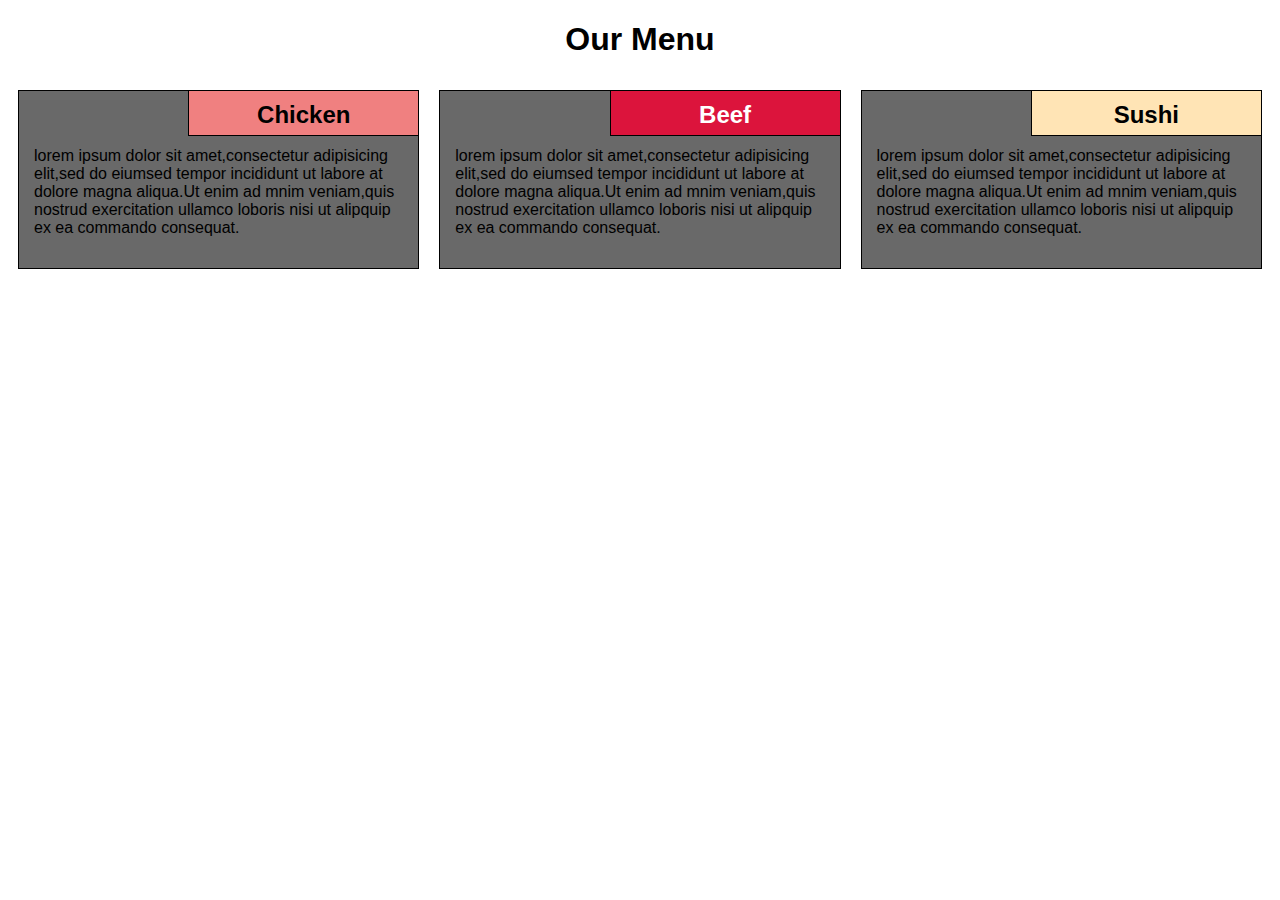
<file: index.html>
<!DOCTYPE html>

<html lang="en">



<head>

    <meta charset="utf-8">

    <meta name="viewport" content="width=device-width, initial-scale=1">

    <title>Assignment Solution for Module 2</title>

    <link rel="stylesheet" href="style.css">

</head>



<body>

    <h1>Our Menu</h1>

    <div class="row">

        <div class="col-lg-4 col-md-6 col-sm-12">

            
                
                <section class="chicken">

                <h2>Chicken</h2>

                <p>

                    lorem ipsum dolor sit amet,consectetur adipisicing elit,sed do eiumsed tempor incididunt ut labore at dolore magna aliqua.Ut enim ad mnim veniam,quis nostrud exercitation ullamco loboris nisi ut alipquip ex ea commando consequat.
    
                </p>

            </section>

        </div>

        <div class="col-lg-4 col-md-6 col-sm-12">
             <section class="beef">

                <h2>Beef</h2>

                <p>

                    lorem ipsum dolor sit amet,consectetur adipisicing elit,sed do eiumsed tempor incididunt ut labore at dolore magna aliqua.Ut enim ad mnim veniam,quis nostrud exercitation ullamco loboris nisi ut alipquip ex ea commando consequat.
    
                </p>

            </section>

        </div>

        <div class="col-lg-4 col-md-12 col-sm-12">

            <section class="sushi">

                <h2>Sushi</h2>

                <p>

                    lorem ipsum dolor sit amet,consectetur adipisicing elit,sed do eiumsed tempor incididunt ut labore at dolore magna aliqua.Ut enim ad mnim veniam,quis nostrud exercitation ullamco loboris nisi ut alipquip ex ea commando consequat.
    
                </p>

            </section>

        </div>

    </div>

</body>



</html>
</file>
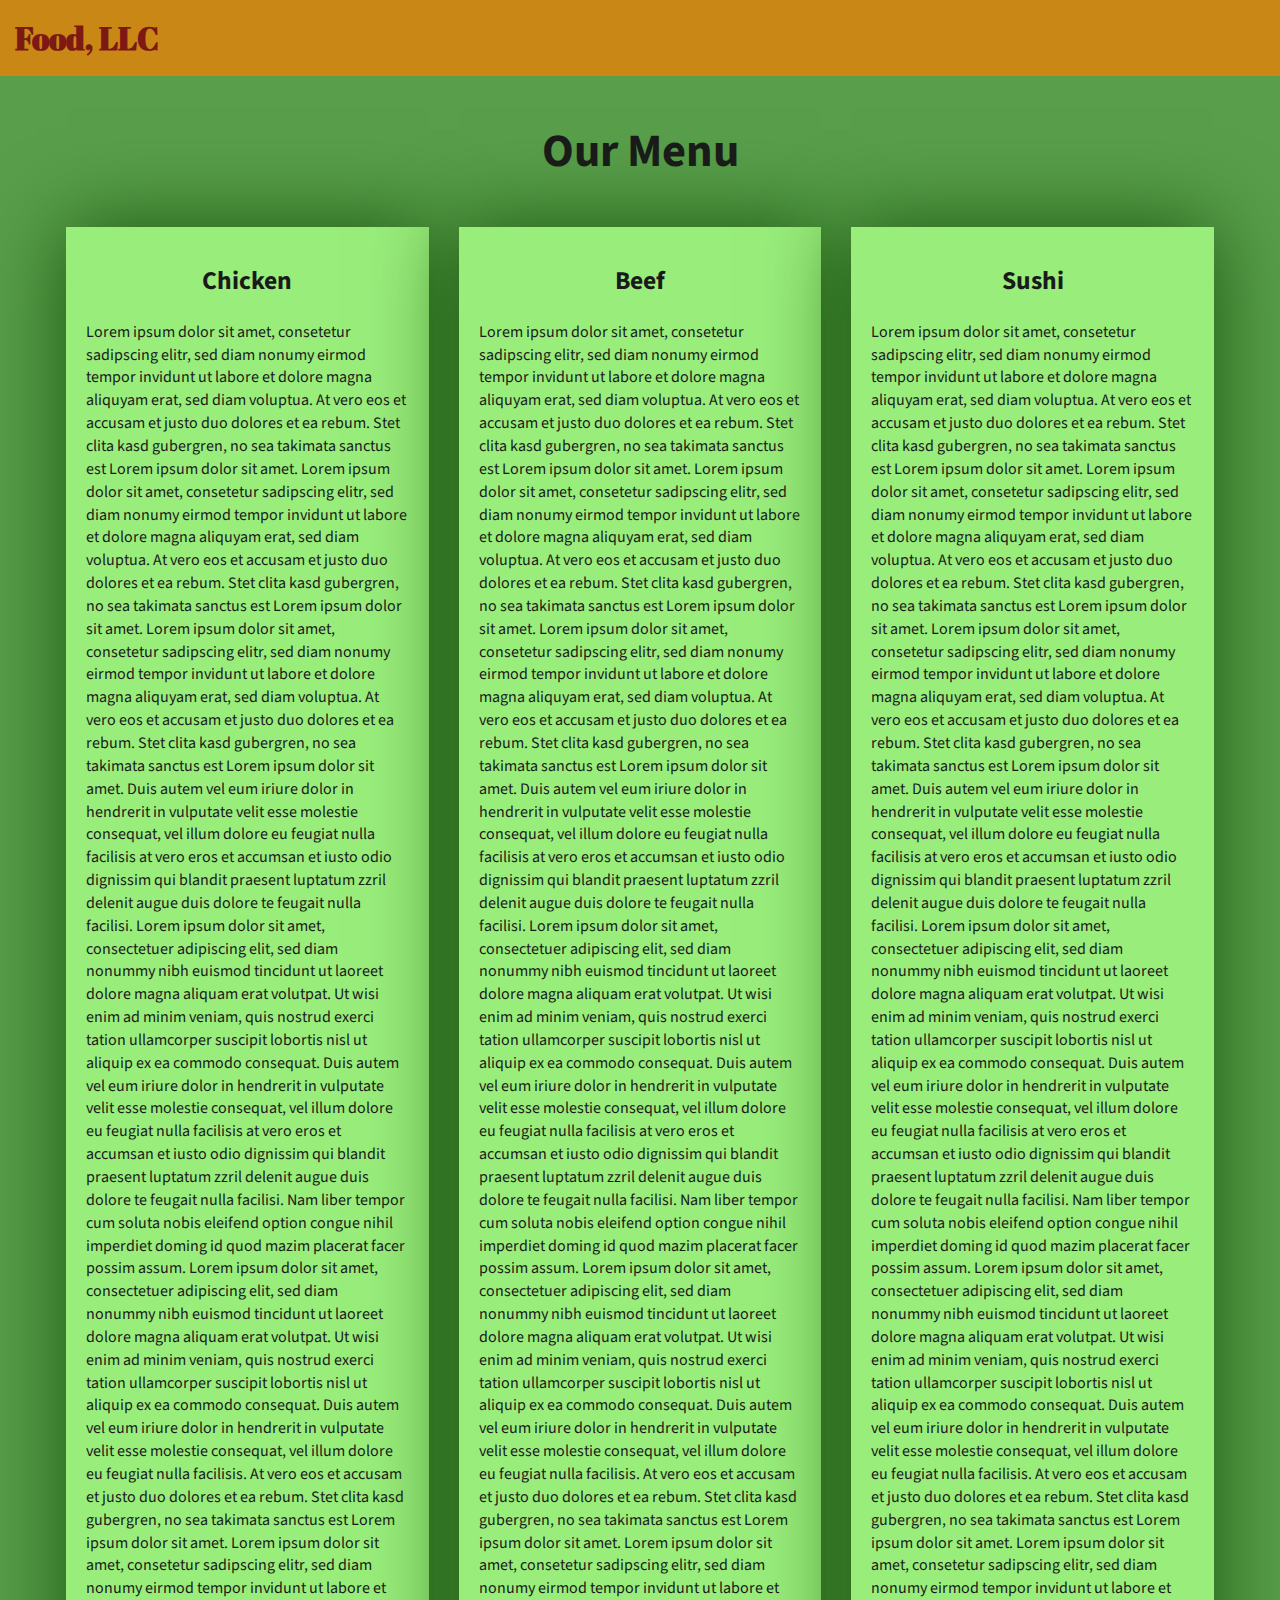
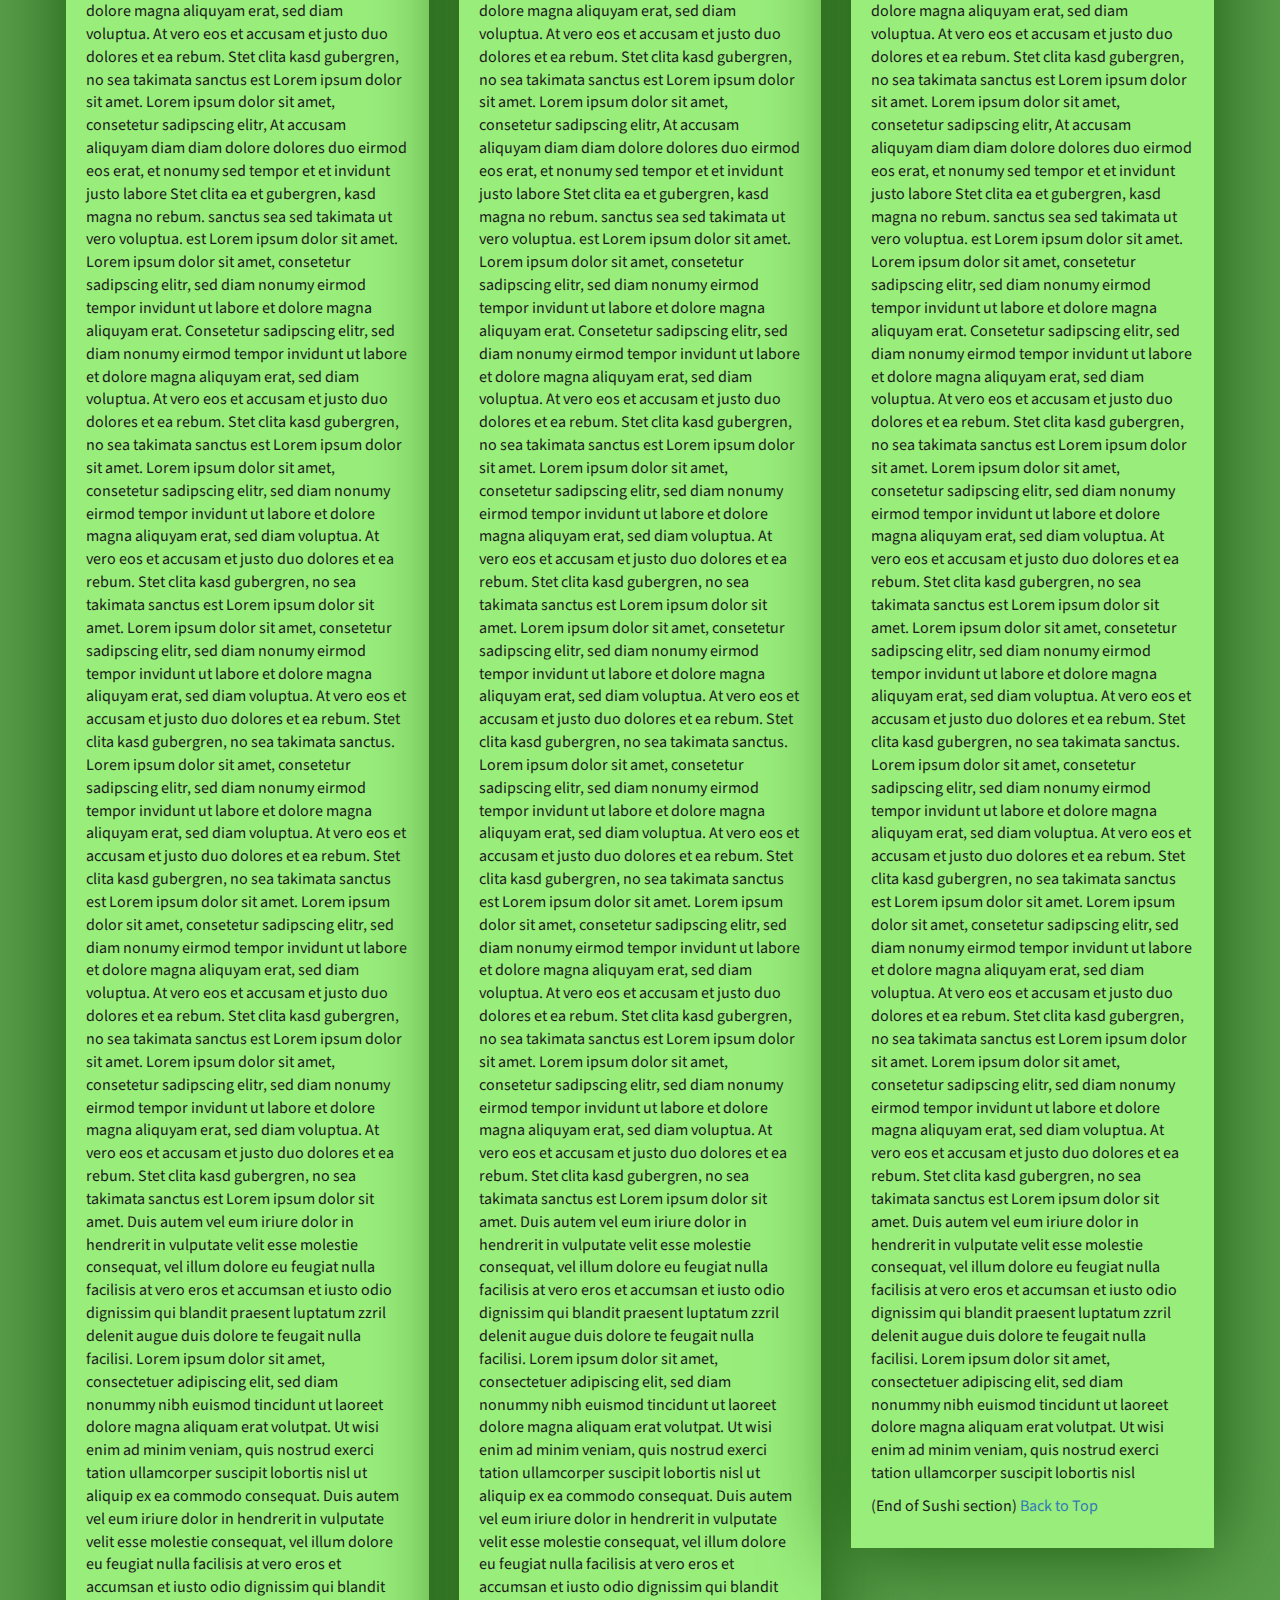
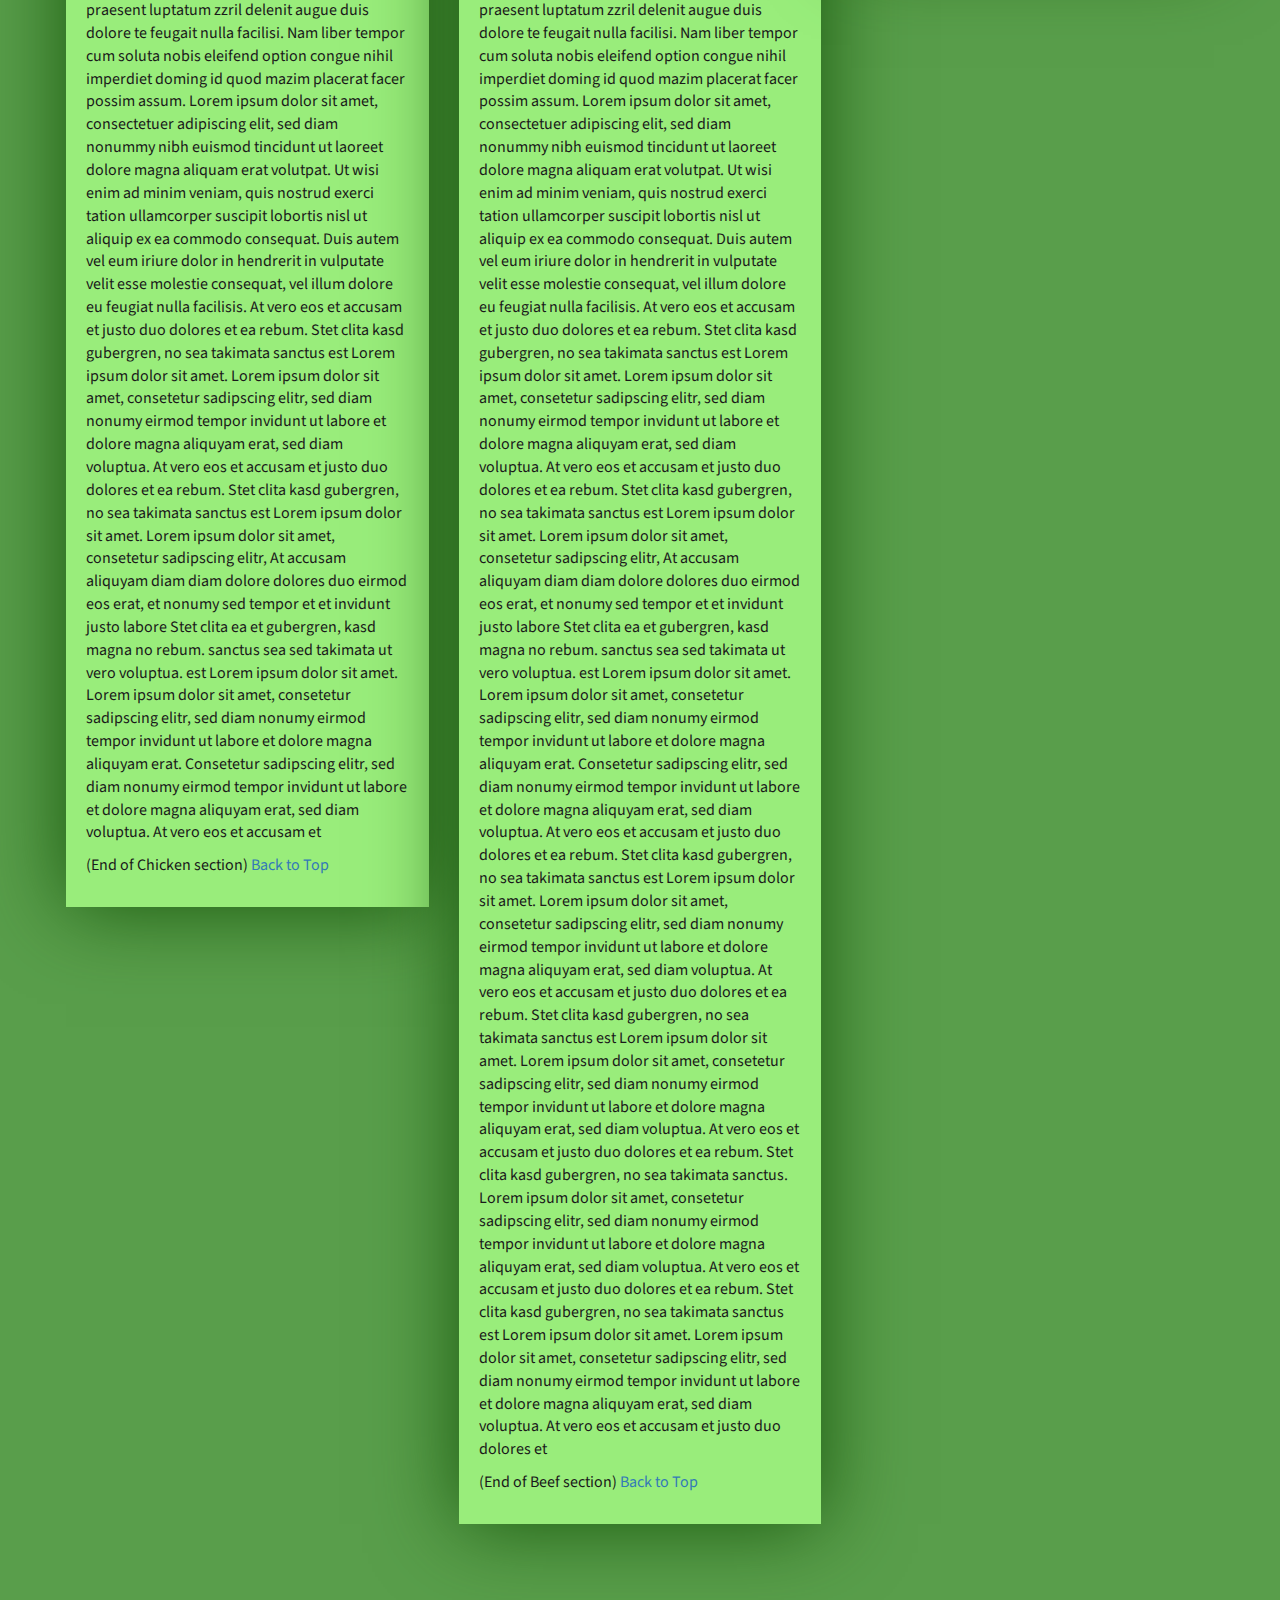
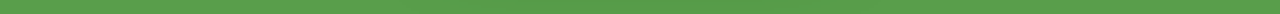
<file: index11.html>
<!DOCTYPE html>
<html lang="zxx">

<head>
    <meta charset="utf-8">
    <meta http-equiv="X-UA-Compatible" content="IE=edge">
    <meta name="viewport" content="width=device-width, initial-scale=1">
    <title>Assignment Solution for Module 3</title>
    <link rel="stylesheet" href="bootstrap.min.css">
    <link rel="stylesheet" href="styles.css">
    <link href="https://fonts.googleapis.com/css?family=Source+Sans+Pro" rel="stylesheet">
    <link href="https://fonts.googleapis.com/css?family=Abril+Fatface" rel="stylesheet">

    <!-- HTML5 shim and Respond.js for IE8 support of HTML5 elements and media queries -->
    <!-- WARNING: Respond.js doesn't work if you view the page via file:// -->
    <!--[if lt IE 9]>
      <script src="https://oss.maxcdn.com/html5shiv/3.7.2/html5shiv.min.js"></script>
      <script src="https://oss.maxcdn.com/respond/1.4.2/respond.min.js"></script>
    <![endif]-->
</head>

<body>
    <header>
        <nav id="header-nav" class="navbar navbar-default">
            <div class="container-fluid">
                <div class="navbar-header">
                    <div class="navbar-brand">
                        <a href="index11.html"><h1>Food, LLC</h1></a>
                    </div>

                    <button type="button" class="navbar-toggle collapsed visible-xs" data-toggle="collapse" data-target="#collapsable-nav" aria-expanded="false">
                        <span class="sr-only">Toggle navigation</span>
                        <span class="icon-bar"></span>
                        <span class="icon-bar"></span>
                        <span class="icon-bar"></span>
                    </button>
                </div>

                <div id="collapsable-nav" class="collapse navbar-collapse">
                    <ul id="nav-list" class="nav navbar-nav navbar-right visible-xs text-center">
                        <li>
                            <a href="#chicken-tile"><br class="hidden-xs"> Chicken</a>
                        </li>
                        <li>
                            <a href="#beef-tile"><br class="hidden-xs"> Beef</a>
                        </li>
                        <li>
                            <a href="#sushi-tile"><br class="hidden-xs"> Sushi</a>
                        </li>
                    </ul>
                </div>
            </div>
        </nav>
    </header>

    <div id="main-content" class="container">
        <h2 id="top-heading" class="text-center">Our Menu</h2>
        <div id="home-tiles" class="row">
            <div class="col-md-4 col-sm-6 col-xs-12">
                <div id="chicken-tile">
                    <section>
                        <h3 class="text-center">Chicken</h3>
                        <p>
                            Lorem ipsum dolor sit amet, consetetur sadipscing elitr, sed diam nonumy eirmod tempor invidunt ut labore et dolore magna aliquyam erat, sed diam voluptua. At vero eos et accusam et justo duo dolores et ea rebum. Stet clita kasd gubergren, no sea takimata
                            sanctus est Lorem ipsum dolor sit amet. Lorem ipsum dolor sit amet, consetetur sadipscing elitr, sed diam nonumy eirmod tempor invidunt ut labore et dolore magna aliquyam erat, sed diam voluptua. At vero eos et accusam et justo
                            duo dolores et ea rebum. Stet clita kasd gubergren, no sea takimata sanctus est Lorem ipsum dolor sit amet. Lorem ipsum dolor sit amet, consetetur sadipscing elitr, sed diam nonumy eirmod tempor invidunt ut labore et dolore
                            magna aliquyam erat, sed diam voluptua. At vero eos et accusam et justo duo dolores et ea rebum. Stet clita kasd gubergren, no sea takimata sanctus est Lorem ipsum dolor sit amet. Duis autem vel eum iriure dolor in hendrerit
                            in vulputate velit esse molestie consequat, vel illum dolore eu feugiat nulla facilisis at vero eros et accumsan et iusto odio dignissim qui blandit praesent luptatum zzril delenit augue duis dolore te feugait nulla facilisi.
                            Lorem ipsum dolor sit amet, consectetuer adipiscing elit, sed diam nonummy nibh euismod tincidunt ut laoreet dolore magna aliquam erat volutpat. Ut wisi enim ad minim veniam, quis nostrud exerci tation ullamcorper suscipit
                            lobortis nisl ut aliquip ex ea commodo consequat. Duis autem vel eum iriure dolor in hendrerit in vulputate velit esse molestie consequat, vel illum dolore eu feugiat nulla facilisis at vero eros et accumsan et iusto odio dignissim
                            qui blandit praesent luptatum zzril delenit augue duis dolore te feugait nulla facilisi. Nam liber tempor cum soluta nobis eleifend option congue nihil imperdiet doming id quod mazim placerat facer possim assum. Lorem ipsum
                            dolor sit amet, consectetuer adipiscing elit, sed diam nonummy nibh euismod tincidunt ut laoreet dolore magna aliquam erat volutpat. Ut wisi enim ad minim veniam, quis nostrud exerci tation ullamcorper suscipit lobortis nisl
                            ut aliquip ex ea commodo consequat. Duis autem vel eum iriure dolor in hendrerit in vulputate velit esse molestie consequat, vel illum dolore eu feugiat nulla facilisis. At vero eos et accusam et justo duo dolores et ea rebum.
                            Stet clita kasd gubergren, no sea takimata sanctus est Lorem ipsum dolor sit amet. Lorem ipsum dolor sit amet, consetetur sadipscing elitr, sed diam nonumy eirmod tempor invidunt ut labore et dolore magna aliquyam erat, sed
                            diam voluptua. At vero eos et accusam et justo duo dolores et ea rebum. Stet clita kasd gubergren, no sea takimata sanctus est Lorem ipsum dolor sit amet. Lorem ipsum dolor sit amet, consetetur sadipscing elitr, At accusam
                            aliquyam diam diam dolore dolores duo eirmod eos erat, et nonumy sed tempor et et invidunt justo labore Stet clita ea et gubergren, kasd magna no rebum. sanctus sea sed takimata ut vero voluptua. est Lorem ipsum dolor sit amet.
                            Lorem ipsum dolor sit amet, consetetur sadipscing elitr, sed diam nonumy eirmod tempor invidunt ut labore et dolore magna aliquyam erat. Consetetur sadipscing elitr, sed diam nonumy eirmod tempor invidunt ut labore et dolore
                            magna aliquyam erat, sed diam voluptua. At vero eos et accusam et justo duo dolores et ea rebum. Stet clita kasd gubergren, no sea takimata sanctus est Lorem ipsum dolor sit amet. Lorem ipsum dolor sit amet, consetetur sadipscing
                            elitr, sed diam nonumy eirmod tempor invidunt ut labore et dolore magna aliquyam erat, sed diam voluptua. At vero eos et accusam et justo duo dolores et ea rebum. Stet clita kasd gubergren, no sea takimata sanctus est Lorem
                            ipsum dolor sit amet. Lorem ipsum dolor sit amet, consetetur sadipscing elitr, sed diam nonumy eirmod tempor invidunt ut labore et dolore magna aliquyam erat, sed diam voluptua. At vero eos et accusam et justo duo dolores et
                            ea rebum. Stet clita kasd gubergren, no sea takimata sanctus. Lorem ipsum dolor sit amet, consetetur sadipscing elitr, sed diam nonumy eirmod tempor invidunt ut labore et dolore magna aliquyam erat, sed diam voluptua. At vero
                            eos et accusam et justo duo dolores et ea rebum. Stet clita kasd gubergren, no sea takimata sanctus est Lorem ipsum dolor sit amet. Lorem ipsum dolor sit amet, consetetur sadipscing elitr, sed diam nonumy eirmod tempor invidunt
                            ut labore et dolore magna aliquyam erat, sed diam voluptua. At vero eos et accusam et justo duo dolores et ea rebum. Stet clita kasd gubergren, no sea takimata sanctus est Lorem ipsum dolor sit amet. Lorem ipsum dolor sit amet,
                            consetetur sadipscing elitr, sed diam nonumy eirmod tempor invidunt ut labore et dolore magna aliquyam erat, sed diam voluptua. At vero eos et accusam et justo duo dolores et ea rebum. Stet clita kasd gubergren, no sea takimata
                            sanctus est Lorem ipsum dolor sit amet. Duis autem vel eum iriure dolor in hendrerit in vulputate velit esse molestie consequat, vel illum dolore eu feugiat nulla facilisis at vero eros et accumsan et iusto odio dignissim qui
                            blandit praesent luptatum zzril delenit augue duis dolore te feugait nulla facilisi. Lorem ipsum dolor sit amet, consectetuer adipiscing elit, sed diam nonummy nibh euismod tincidunt ut laoreet dolore magna aliquam erat volutpat.
                            Ut wisi enim ad minim veniam, quis nostrud exerci tation ullamcorper suscipit lobortis nisl ut aliquip ex ea commodo consequat. Duis autem vel eum iriure dolor in hendrerit in vulputate velit esse molestie consequat, vel illum
                            dolore eu feugiat nulla facilisis at vero eros et accumsan et iusto odio dignissim qui blandit praesent luptatum zzril delenit augue duis dolore te feugait nulla facilisi. Nam liber tempor cum soluta nobis eleifend option congue
                            nihil imperdiet doming id quod mazim placerat facer possim assum. Lorem ipsum dolor sit amet, consectetuer adipiscing elit, sed diam nonummy nibh euismod tincidunt ut laoreet dolore magna aliquam erat volutpat. Ut wisi enim
                            ad minim veniam, quis nostrud exerci tation ullamcorper suscipit lobortis nisl ut aliquip ex ea commodo consequat. Duis autem vel eum iriure dolor in hendrerit in vulputate velit esse molestie consequat, vel illum dolore eu
                            feugiat nulla facilisis. At vero eos et accusam et justo duo dolores et ea rebum. Stet clita kasd gubergren, no sea takimata sanctus est Lorem ipsum dolor sit amet. Lorem ipsum dolor sit amet, consetetur sadipscing elitr, sed
                            diam nonumy eirmod tempor invidunt ut labore et dolore magna aliquyam erat, sed diam voluptua. At vero eos et accusam et justo duo dolores et ea rebum. Stet clita kasd gubergren, no sea takimata sanctus est Lorem ipsum dolor
                            sit amet. Lorem ipsum dolor sit amet, consetetur sadipscing elitr, At accusam aliquyam diam diam dolore dolores duo eirmod eos erat, et nonumy sed tempor et et invidunt justo labore Stet clita ea et gubergren, kasd magna no
                            rebum. sanctus sea sed takimata ut vero voluptua. est Lorem ipsum dolor sit amet. Lorem ipsum dolor sit amet, consetetur sadipscing elitr, sed diam nonumy eirmod tempor invidunt ut labore et dolore magna aliquyam erat. Consetetur
                            sadipscing elitr, sed diam nonumy eirmod tempor invidunt ut labore et dolore magna aliquyam erat, sed diam voluptua. At vero eos et accusam et
                        </p>
                        <p>
                            (End of Chicken section) <a href="#top-heading">Back to Top</a>
                        </p>
                    </section>
                </div>
            </div>
            <div class="col-md-4 col-sm-6 col-xs-12">
                <div id="beef-tile">
                    <section>
                        <h3 class="text-center">Beef</h3>
                        <p>
                            Lorem ipsum dolor sit amet, consetetur sadipscing elitr, sed diam nonumy eirmod tempor invidunt ut labore et dolore magna aliquyam erat, sed diam voluptua. At vero eos et accusam et justo duo dolores et ea rebum. Stet clita kasd gubergren, no sea takimata
                            sanctus est Lorem ipsum dolor sit amet. Lorem ipsum dolor sit amet, consetetur sadipscing elitr, sed diam nonumy eirmod tempor invidunt ut labore et dolore magna aliquyam erat, sed diam voluptua. At vero eos et accusam et justo
                            duo dolores et ea rebum. Stet clita kasd gubergren, no sea takimata sanctus est Lorem ipsum dolor sit amet. Lorem ipsum dolor sit amet, consetetur sadipscing elitr, sed diam nonumy eirmod tempor invidunt ut labore et dolore
                            magna aliquyam erat, sed diam voluptua. At vero eos et accusam et justo duo dolores et ea rebum. Stet clita kasd gubergren, no sea takimata sanctus est Lorem ipsum dolor sit amet. Duis autem vel eum iriure dolor in hendrerit
                            in vulputate velit esse molestie consequat, vel illum dolore eu feugiat nulla facilisis at vero eros et accumsan et iusto odio dignissim qui blandit praesent luptatum zzril delenit augue duis dolore te feugait nulla facilisi.
                            Lorem ipsum dolor sit amet, consectetuer adipiscing elit, sed diam nonummy nibh euismod tincidunt ut laoreet dolore magna aliquam erat volutpat. Ut wisi enim ad minim veniam, quis nostrud exerci tation ullamcorper suscipit
                            lobortis nisl ut aliquip ex ea commodo consequat. Duis autem vel eum iriure dolor in hendrerit in vulputate velit esse molestie consequat, vel illum dolore eu feugiat nulla facilisis at vero eros et accumsan et iusto odio dignissim
                            qui blandit praesent luptatum zzril delenit augue duis dolore te feugait nulla facilisi. Nam liber tempor cum soluta nobis eleifend option congue nihil imperdiet doming id quod mazim placerat facer possim assum. Lorem ipsum
                            dolor sit amet, consectetuer adipiscing elit, sed diam nonummy nibh euismod tincidunt ut laoreet dolore magna aliquam erat volutpat. Ut wisi enim ad minim veniam, quis nostrud exerci tation ullamcorper suscipit lobortis nisl
                            ut aliquip ex ea commodo consequat. Duis autem vel eum iriure dolor in hendrerit in vulputate velit esse molestie consequat, vel illum dolore eu feugiat nulla facilisis. At vero eos et accusam et justo duo dolores et ea rebum.
                            Stet clita kasd gubergren, no sea takimata sanctus est Lorem ipsum dolor sit amet. Lorem ipsum dolor sit amet, consetetur sadipscing elitr, sed diam nonumy eirmod tempor invidunt ut labore et dolore magna aliquyam erat, sed
                            diam voluptua. At vero eos et accusam et justo duo dolores et ea rebum. Stet clita kasd gubergren, no sea takimata sanctus est Lorem ipsum dolor sit amet. Lorem ipsum dolor sit amet, consetetur sadipscing elitr, At accusam
                            aliquyam diam diam dolore dolores duo eirmod eos erat, et nonumy sed tempor et et invidunt justo labore Stet clita ea et gubergren, kasd magna no rebum. sanctus sea sed takimata ut vero voluptua. est Lorem ipsum dolor sit amet.
                            Lorem ipsum dolor sit amet, consetetur sadipscing elitr, sed diam nonumy eirmod tempor invidunt ut labore et dolore magna aliquyam erat. Consetetur sadipscing elitr, sed diam nonumy eirmod tempor invidunt ut labore et dolore
                            magna aliquyam erat, sed diam voluptua. At vero eos et accusam et justo duo dolores et ea rebum. Stet clita kasd gubergren, no sea takimata sanctus est Lorem ipsum dolor sit amet. Lorem ipsum dolor sit amet, consetetur sadipscing
                            elitr, sed diam nonumy eirmod tempor invidunt ut labore et dolore magna aliquyam erat, sed diam voluptua. At vero eos et accusam et justo duo dolores et ea rebum. Stet clita kasd gubergren, no sea takimata sanctus est Lorem
                            ipsum dolor sit amet. Lorem ipsum dolor sit amet, consetetur sadipscing elitr, sed diam nonumy eirmod tempor invidunt ut labore et dolore magna aliquyam erat, sed diam voluptua. At vero eos et accusam et justo duo dolores et
                            ea rebum. Stet clita kasd gubergren, no sea takimata sanctus. Lorem ipsum dolor sit amet, consetetur sadipscing elitr, sed diam nonumy eirmod tempor invidunt ut labore et dolore magna aliquyam erat, sed diam voluptua. At vero
                            eos et accusam et justo duo dolores et ea rebum. Stet clita kasd gubergren, no sea takimata sanctus est Lorem ipsum dolor sit amet. Lorem ipsum dolor sit amet, consetetur sadipscing elitr, sed diam nonumy eirmod tempor invidunt
                            ut labore et dolore magna aliquyam erat, sed diam voluptua. At vero eos et accusam et justo duo dolores et ea rebum. Stet clita kasd gubergren, no sea takimata sanctus est Lorem ipsum dolor sit amet. Lorem ipsum dolor sit amet,
                            consetetur sadipscing elitr, sed diam nonumy eirmod tempor invidunt ut labore et dolore magna aliquyam erat, sed diam voluptua. At vero eos et accusam et justo duo dolores et ea rebum. Stet clita kasd gubergren, no sea takimata
                            sanctus est Lorem ipsum dolor sit amet. Duis autem vel eum iriure dolor in hendrerit in vulputate velit esse molestie consequat, vel illum dolore eu feugiat nulla facilisis at vero eros et accumsan et iusto odio dignissim qui
                            blandit praesent luptatum zzril delenit augue duis dolore te feugait nulla facilisi. Lorem ipsum dolor sit amet, consectetuer adipiscing elit, sed diam nonummy nibh euismod tincidunt ut laoreet dolore magna aliquam erat volutpat.
                            Ut wisi enim ad minim veniam, quis nostrud exerci tation ullamcorper suscipit lobortis nisl ut aliquip ex ea commodo consequat. Duis autem vel eum iriure dolor in hendrerit in vulputate velit esse molestie consequat, vel illum
                            dolore eu feugiat nulla facilisis at vero eros et accumsan et iusto odio dignissim qui blandit praesent luptatum zzril delenit augue duis dolore te feugait nulla facilisi. Nam liber tempor cum soluta nobis eleifend option congue
                            nihil imperdiet doming id quod mazim placerat facer possim assum. Lorem ipsum dolor sit amet, consectetuer adipiscing elit, sed diam nonummy nibh euismod tincidunt ut laoreet dolore magna aliquam erat volutpat. Ut wisi enim
                            ad minim veniam, quis nostrud exerci tation ullamcorper suscipit lobortis nisl ut aliquip ex ea commodo consequat. Duis autem vel eum iriure dolor in hendrerit in vulputate velit esse molestie consequat, vel illum dolore eu
                            feugiat nulla facilisis. At vero eos et accusam et justo duo dolores et ea rebum. Stet clita kasd gubergren, no sea takimata sanctus est Lorem ipsum dolor sit amet. Lorem ipsum dolor sit amet, consetetur sadipscing elitr, sed
                            diam nonumy eirmod tempor invidunt ut labore et dolore magna aliquyam erat, sed diam voluptua. At vero eos et accusam et justo duo dolores et ea rebum. Stet clita kasd gubergren, no sea takimata sanctus est Lorem ipsum dolor
                            sit amet. Lorem ipsum dolor sit amet, consetetur sadipscing elitr, At accusam aliquyam diam diam dolore dolores duo eirmod eos erat, et nonumy sed tempor et et invidunt justo labore Stet clita ea et gubergren, kasd magna no
                            rebum. sanctus sea sed takimata ut vero voluptua. est Lorem ipsum dolor sit amet. Lorem ipsum dolor sit amet, consetetur sadipscing elitr, sed diam nonumy eirmod tempor invidunt ut labore et dolore magna aliquyam erat. Consetetur
                            sadipscing elitr, sed diam nonumy eirmod tempor invidunt ut labore et dolore magna aliquyam erat, sed diam voluptua. At vero eos et accusam et justo duo dolores et ea rebum. Stet clita kasd gubergren, no sea takimata sanctus
                            est Lorem ipsum dolor sit amet. Lorem ipsum dolor sit amet, consetetur sadipscing elitr, sed diam nonumy eirmod tempor invidunt ut labore et dolore magna aliquyam erat, sed diam voluptua. At vero eos et accusam et justo duo
                            dolores et ea rebum. Stet clita kasd gubergren, no sea takimata sanctus est Lorem ipsum dolor sit amet. Lorem ipsum dolor sit amet, consetetur sadipscing elitr, sed diam nonumy eirmod tempor invidunt ut labore et dolore magna
                            aliquyam erat, sed diam voluptua. At vero eos et accusam et justo duo dolores et ea rebum. Stet clita kasd gubergren, no sea takimata sanctus. Lorem ipsum dolor sit amet, consetetur sadipscing elitr, sed diam nonumy eirmod
                            tempor invidunt ut labore et dolore magna aliquyam erat, sed diam voluptua. At vero eos et accusam et justo duo dolores et ea rebum. Stet clita kasd gubergren, no sea takimata sanctus est Lorem ipsum dolor sit amet. Lorem ipsum
                            dolor sit amet, consetetur sadipscing elitr, sed diam nonumy eirmod tempor invidunt ut labore et dolore magna aliquyam erat, sed diam voluptua. At vero eos et accusam et justo duo dolores et
                        </p>
                        <p>
                            (End of Beef section) <a href="#top-heading">Back to Top</a>
                        </p>
                    </section>
                </div>
            </div>
            <!-- <div class="clearfix visible-md-block"></div> -->
            <div class="col-md-4 col-sm-12 col-xs-12">
                <div id="sushi-tile">
                    <section>
                        <h3 class="text-center">Sushi</h3>
                        <p>
                            Lorem ipsum dolor sit amet, consetetur sadipscing elitr, sed diam nonumy eirmod tempor invidunt ut labore et dolore magna aliquyam erat, sed diam voluptua. At vero eos et accusam et justo duo dolores et ea rebum. Stet clita kasd gubergren, no sea takimata
                            sanctus est Lorem ipsum dolor sit amet. Lorem ipsum dolor sit amet, consetetur sadipscing elitr, sed diam nonumy eirmod tempor invidunt ut labore et dolore magna aliquyam erat, sed diam voluptua. At vero eos et accusam et justo
                            duo dolores et ea rebum. Stet clita kasd gubergren, no sea takimata sanctus est Lorem ipsum dolor sit amet. Lorem ipsum dolor sit amet, consetetur sadipscing elitr, sed diam nonumy eirmod tempor invidunt ut labore et dolore
                            magna aliquyam erat, sed diam voluptua. At vero eos et accusam et justo duo dolores et ea rebum. Stet clita kasd gubergren, no sea takimata sanctus est Lorem ipsum dolor sit amet. Duis autem vel eum iriure dolor in hendrerit
                            in vulputate velit esse molestie consequat, vel illum dolore eu feugiat nulla facilisis at vero eros et accumsan et iusto odio dignissim qui blandit praesent luptatum zzril delenit augue duis dolore te feugait nulla facilisi.
                            Lorem ipsum dolor sit amet, consectetuer adipiscing elit, sed diam nonummy nibh euismod tincidunt ut laoreet dolore magna aliquam erat volutpat. Ut wisi enim ad minim veniam, quis nostrud exerci tation ullamcorper suscipit
                            lobortis nisl ut aliquip ex ea commodo consequat. Duis autem vel eum iriure dolor in hendrerit in vulputate velit esse molestie consequat, vel illum dolore eu feugiat nulla facilisis at vero eros et accumsan et iusto odio dignissim
                            qui blandit praesent luptatum zzril delenit augue duis dolore te feugait nulla facilisi. Nam liber tempor cum soluta nobis eleifend option congue nihil imperdiet doming id quod mazim placerat facer possim assum. Lorem ipsum
                            dolor sit amet, consectetuer adipiscing elit, sed diam nonummy nibh euismod tincidunt ut laoreet dolore magna aliquam erat volutpat. Ut wisi enim ad minim veniam, quis nostrud exerci tation ullamcorper suscipit lobortis nisl
                            ut aliquip ex ea commodo consequat. Duis autem vel eum iriure dolor in hendrerit in vulputate velit esse molestie consequat, vel illum dolore eu feugiat nulla facilisis. At vero eos et accusam et justo duo dolores et ea rebum.
                            Stet clita kasd gubergren, no sea takimata sanctus est Lorem ipsum dolor sit amet. Lorem ipsum dolor sit amet, consetetur sadipscing elitr, sed diam nonumy eirmod tempor invidunt ut labore et dolore magna aliquyam erat, sed
                            diam voluptua. At vero eos et accusam et justo duo dolores et ea rebum. Stet clita kasd gubergren, no sea takimata sanctus est Lorem ipsum dolor sit amet. Lorem ipsum dolor sit amet, consetetur sadipscing elitr, At accusam
                            aliquyam diam diam dolore dolores duo eirmod eos erat, et nonumy sed tempor et et invidunt justo labore Stet clita ea et gubergren, kasd magna no rebum. sanctus sea sed takimata ut vero voluptua. est Lorem ipsum dolor sit amet.
                            Lorem ipsum dolor sit amet, consetetur sadipscing elitr, sed diam nonumy eirmod tempor invidunt ut labore et dolore magna aliquyam erat. Consetetur sadipscing elitr, sed diam nonumy eirmod tempor invidunt ut labore et dolore
                            magna aliquyam erat, sed diam voluptua. At vero eos et accusam et justo duo dolores et ea rebum. Stet clita kasd gubergren, no sea takimata sanctus est Lorem ipsum dolor sit amet. Lorem ipsum dolor sit amet, consetetur sadipscing
                            elitr, sed diam nonumy eirmod tempor invidunt ut labore et dolore magna aliquyam erat, sed diam voluptua. At vero eos et accusam et justo duo dolores et ea rebum. Stet clita kasd gubergren, no sea takimata sanctus est Lorem
                            ipsum dolor sit amet. Lorem ipsum dolor sit amet, consetetur sadipscing elitr, sed diam nonumy eirmod tempor invidunt ut labore et dolore magna aliquyam erat, sed diam voluptua. At vero eos et accusam et justo duo dolores et
                            ea rebum. Stet clita kasd gubergren, no sea takimata sanctus. Lorem ipsum dolor sit amet, consetetur sadipscing elitr, sed diam nonumy eirmod tempor invidunt ut labore et dolore magna aliquyam erat, sed diam voluptua. At vero
                            eos et accusam et justo duo dolores et ea rebum. Stet clita kasd gubergren, no sea takimata sanctus est Lorem ipsum dolor sit amet. Lorem ipsum dolor sit amet, consetetur sadipscing elitr, sed diam nonumy eirmod tempor invidunt
                            ut labore et dolore magna aliquyam erat, sed diam voluptua. At vero eos et accusam et justo duo dolores et ea rebum. Stet clita kasd gubergren, no sea takimata sanctus est Lorem ipsum dolor sit amet. Lorem ipsum dolor sit amet,
                            consetetur sadipscing elitr, sed diam nonumy eirmod tempor invidunt ut labore et dolore magna aliquyam erat, sed diam voluptua. At vero eos et accusam et justo duo dolores et ea rebum. Stet clita kasd gubergren, no sea takimata
                            sanctus est Lorem ipsum dolor sit amet. Duis autem vel eum iriure dolor in hendrerit in vulputate velit esse molestie consequat, vel illum dolore eu feugiat nulla facilisis at vero eros et accumsan et iusto odio dignissim qui
                            blandit praesent luptatum zzril delenit augue duis dolore te feugait nulla facilisi. Lorem ipsum dolor sit amet, consectetuer adipiscing elit, sed diam nonummy nibh euismod tincidunt ut laoreet dolore magna aliquam erat volutpat.
                            Ut wisi enim ad minim veniam, quis nostrud exerci tation ullamcorper suscipit lobortis nisl
                        </p>
                        <p>
                            (End of Sushi section) <a href="#top-heading">Back to Top</a>
                        </p>
                    </section>
                </div>
            </div>
            <!-- <div class="clearfix visible-lg-block"></div> -->
        </div>
    </div>
    <div class="clearfix visible-lg-block"></div>


    <!-- jQuery (Bootstrap JS plugins depend on it) -->
    <script src="jquery-3.1.1.min.js"></script>
    <script src="bootstrap.min.js"></script>
    <!-- <script src="js/script.js"></script> -->

</body>

</html>
</file>
<file: style.css>
* {

    box-sizing: border-box;

    font-family: Helvetica;

}



body {

    background-color: white;

}



h1 {

    text-align: center;

    color: black;

}



section {

    border: 1px solid black;

    background-color: dimgray;

    margin: 10px;

}



section>h2 {

    float: right;

    border-bottom: 1px solid black;

    border-left: 1px solid black;

    margin: 0;

    width: 230px;

    text-align: center;

    font-style: Times;

    font-size: 24px;

    font-weight: bold;

    height: 45px;

    padding-top: 10px;
    }



section.chicken>h2 {

    background-color:lightcoral;

}



section.beef>h2 {

    background-color: crimson;
    color:white;

}



section.sushi>h2 {

    color: black;

    background-color: moccasin;

}



section>p {

    padding: 40px 15px 15px 15px;

}



.row {

    width: 100%;

}





/* Desktop view options */



@media (min-width: 992px) {

    .col-lg-1, .col-lg-2, .col-lg-3, .col-lg-4, .col-lg-5, .col-lg-6, .col-lg-7, .col-lg-8, .col-lg-9, .col-lg-10, .col-lg-11, .col-lg-12 {

        float: left;

    }
    .col-lg-1 {

        width: 8.33%;

    }

    .col-lg-2 {

        width: 16.66%;

    }

    .col-lg-3 {

        width: 25%;

    }

    .col-lg-4 {

        width: 33.33%;

    }

    .col-lg-5 {

        width: 41.66%;

    }

    .col-lg-6 {

        width: 50%;

    }

    .col-lg-7 {

        width: 58.33%;

    }

    .col-lg-8 {

        width: 66.66%;

    }

    .col-lg-9 {

        width: 74.99%;

    }

    .col-lg-10 {

        width: 83.33%;

    }

    .col-lg-11 {

        width: 91.66%;

    }

    .col-lg-12 {

        width: 100%;

    }
    }





/* Tablet view options */



@media (min-width: 768px) and (max-width: 991px) {

    .col-md-1, .col-md-2, .col-md-3, .col-md-4, .col-md-5, .col-md-6, .col-md-7, .col-md-8, .col-md-9, .col-md-10, .col-md-11, .col-md-12 {

        float: left;

    }

    .col-md-1 {

        width: 8.33%;

    }

    .col-md-2 {

        width: 16.66%;

    }

    .col-md-3 {

        width: 25%;

    }

    .col-md-4 {

        width: 33.33%;

    }

    .col-md-5 {

        width: 41.66%;

    }

    .col-md-6 {

        width: 50%;

    }

    .col-md-7 {

        width: 58.33%;

    }

    .col-md-8 {

        width: 66.66%;

    }

    .col-md-9 {

        width: 74.99%;
        }

    .col-md-10 {

        width: 83.33%;

    }

    .col-md-11 {

        width: 91.66%;

    }

    .col-md-12 {

        width: 100%;

    }

}





/* Mobile view options */



@media (max-width: 767px) {

    .col-sm-1, .col-sm-2, .col-sm-3, .col-sm-4, .col-sm-5, .col-sm-6, .col-sm-7, .col-sm-8, .col-sm-9, .col-sm-10, .col-sm-11, .col-sm-12 {

        float: left;

    }

    .col-sm-1 {

        width: 8.33%;

    }

    .col-sm-2 {

        width: 16.66%;

    }

    .col-sm-3 {

        width: 25%;

    }

    .col-sm-4 {

        width: 33.33%;

    }

    .col-sm-5 {

        width: 41.66%;

    }

    .col-sm-6 {

        width: 50%;
        }

    .col-sm-7 {

        width: 58.33%;

    }

    .col-sm-8 {

        width: 66.66%;

    }

    .col-sm-9 {

        width: 74.99%;

    }

    .col-sm-10 {

        width: 83.33%;

    }

    .col-sm-11 {

        width: 91.66%;

    }

    .col-sm-12 {

        width: 100%;

    }

}
</file>
<file: styles.css>
body {
    font-size: 16px;
    font-family: 'Source Sans Pro', sans-serif;
    color: #1a1a1a;
    background-color: #599e4b;
}


/** HEADER **/

#header-nav {
    background-color: #c98715;
    border-radius: 0;
    border: 0;
}

#header-nav button {
    margin-top: 22px;
}

.navbar-default .navbar-toggle:focus, .navbar-default .navbar-toggle:hover {
    background-color: #fce29e;
}

.navbar-collapse {
    border-top: 0;
}

.navbar-brand, .navbar-nav li a {
    line-height: 76px;
    height: 76px;
    padding-top: 0;
}

.navbar-brand h1 {
    color: #7d1913;
    font-family: 'Abril Fatface', cursive;
    font-weight: bolder;
    font-size: 1.8em;
}

.navbar-brand a:hover {
    text-decoration: none;
    text-shadow: 1px 1px 1px #fe9797;
}

#nav-list {
    background-color: #e4af34;
}

#nav-list a {
    /*text-align: center;*/
    font-weight: bolder;
    color: #282828;
    font-size: 1.2em;
}

#nav-list a:hover {
    color: #202020;
    background-color: #fce29e;
}

.navbar-header button.navbar-toggle, .navbar-header .icon-bar {
    border: 1px solid #7d1913;
}


/** END HEADER */


/** HOME PAGE **/

#main-content {
    width: 92%;
    margin-bottom: 30px;
}

#main-content h2 {
    font-size: 2.9em;
    font-weight: bold;
    margin-top: 30px;
    margin-bottom: 50px;
}

#main-content h3 {
    font-size: 1.6em;
    font-weight: bold;
    margin-bottom: 1em;
}

#chicken-tile, #beef-tile, #sushi-tile {
    width: 100%;
    padding: 20px;
    background-color: #99ed7b;
    margin-bottom: 60px;
    box-shadow: 0 0 80px #18580b;
}


/** END HOME PAGE **/
</file>
